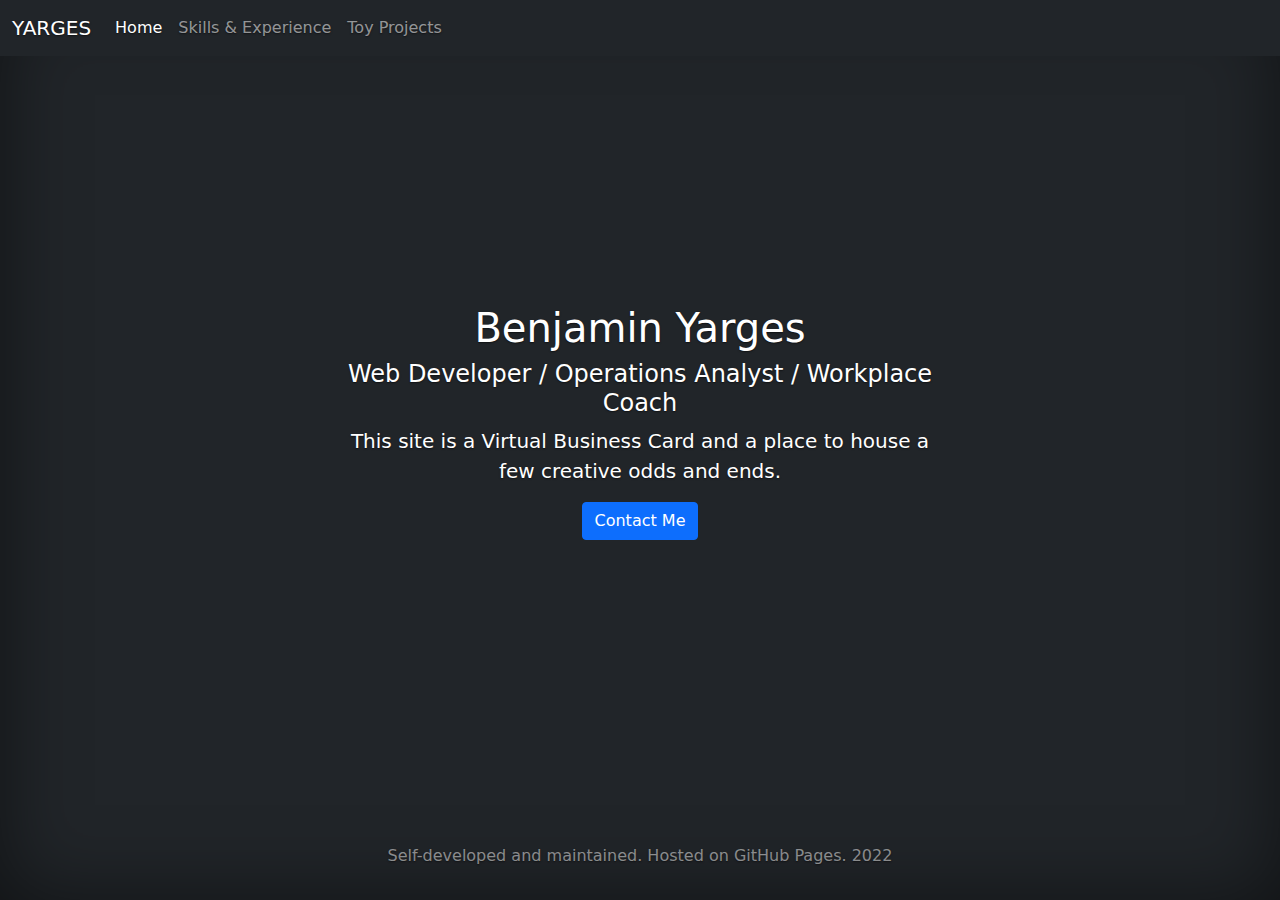
<file: index.html>
<!doctype html>
<html lang="en" class="h-100">
  <head>
    <meta charset="utf-8">
    <meta name="viewport" content="width=device-width, initial-scale=1">
    <meta name="description" content="This is a professional and personal website">
    <meta name="author" content="Benjamin Yarges">
    <meta name="" content="">
    <title>Benjamin Yarges</title>


<script src="https://www.google.com/recaptcha/api.js" async defer></script>   

    <!-- Bootstrap core CSS -->
<link href="css/bootstrap.min.css" rel="stylesheet">

<!-- Custom styles for this template -->
<link href="css/cover.css" rel="stylesheet">
<link href="css/custom.css" rel="stylesheet">
<!-- <link href="navbar-top-fixed.css" rel="stylesheet">
   -->



    <style>
      .bd-placeholder-img {
        font-size: 1.125rem;
        text-anchor: middle;
        -webkit-user-select: none;
        -moz-user-select: none;
        user-select: none;
      }

      @media (min-width: 768px) {
        .bd-placeholder-img-lg {
          font-size: 3.5rem;
        }
      }
    </style>

    


</head>


<body class="d-flex h-100 text-center text-white bg-dark">
    
<div class="cover-container d-flex w-100 h-100 p-3 mx-auto flex-column">
  <header class="mb-auto">
    

<nav class="navbar navbar-expand-sm navbar-dark fixed-top bg-dark">
  <div class="container-fluid">
    <a class="navbar-brand" href="#">YARGES</a>
    <button class="navbar-toggler" type="button" data-bs-toggle="collapse" data-bs-target="#navbarCollapse" aria-controls="navbarCollapse" aria-expanded="false" aria-label="Toggle navigation">
      <span class="navbar-toggler-icon"></span>
    </button>
    <div class="collapse navbar-collapse" id="navbarCollapse">
      <ul class="navbar-nav me-auto mb-2 mb-md-0">
        <li class="nav-item">
          <a class="nav-link active" aria-current="page" href="#">Home</a>
        </li>
        <li class="nav-item">
          <a class="nav-link" aria-current="page" href="experience.html">Skills &amp; Experience</a>
        </li>
        <li class="nav-item">
          <a class="nav-link" href="newscloud.html">Toy Projects</a>
        </li>
      </ul>

    </div>
  </div>
</nav>


  </header>

  <main class="px-3">
    <h1>Benjamin Yarges</h1>
    <h4>Web Developer / Operations Analyst / Workplace Coach</h4>
    <p class="lead">This site is a Virtual Business Card and a place to house a few creative odds and ends.
    </p>

      


<!-- Button trigger modal -->
<button type="button" class="btn btn-primary" data-bs-toggle="modal" data-bs-target="#exampleModal2">
  Contact Me
</button>


<!-- Modal -->
<div class="modal fade" id="exampleModal2" tabindex="-1" aria-labelledby="exampleModalLabel" aria-hidden="true">
  <div class="modal-dialog">
    <div class="modal-content">
      
      <div class="modal-header">
        <div class= "col-md-8 offset-md-2">
          <h5 class="modal-title text-black shadow-none" id="exampleModalLabel">Contact Me:</h5>
        </div>
        <button type="button" class="btn-close" data-bs-dismiss="modal" aria-label="Close"></button>
      </div>

  <div class="modal-body">


<form
  action="https://formspree.io/f/xdobkear"
  method="POST" class="mb-3 text-black shadow-none">
  
  <div class="mb-3">
  <label class="form-label">
    Your email:</br>
    <input type="email" name="_replyto">
  </label>
  </div>

  <div class="mb-3">
  <label class="form-label">
    Your message:
    <textarea name="message" class="form-control"></textarea>
  </label>
  </div>

  <!-- your other form fields go here -->
  <div class="row">
    <div class= "col-md-8 offset-md-2">
      <div class="g-recaptcha" data-sitekey="6LdzZ-cdAAAAACcj-eoTaEE8884RjcSF2oNdSUBn">
      </div>
    </div>

  </div>
  <button type="submit">Send</button>
</form>

  </div>


    </div>
  </div>
</div>

    </p>


  </main>

  <footer class="mt-auto text-white-50">
    <p>Self-developed and maintained. Hosted on GitHub Pages. 2022</p>
  </footer>
</div>



<script src="js/bootstrap.bundle.min.js"></script>




</body>
</html>
</file>
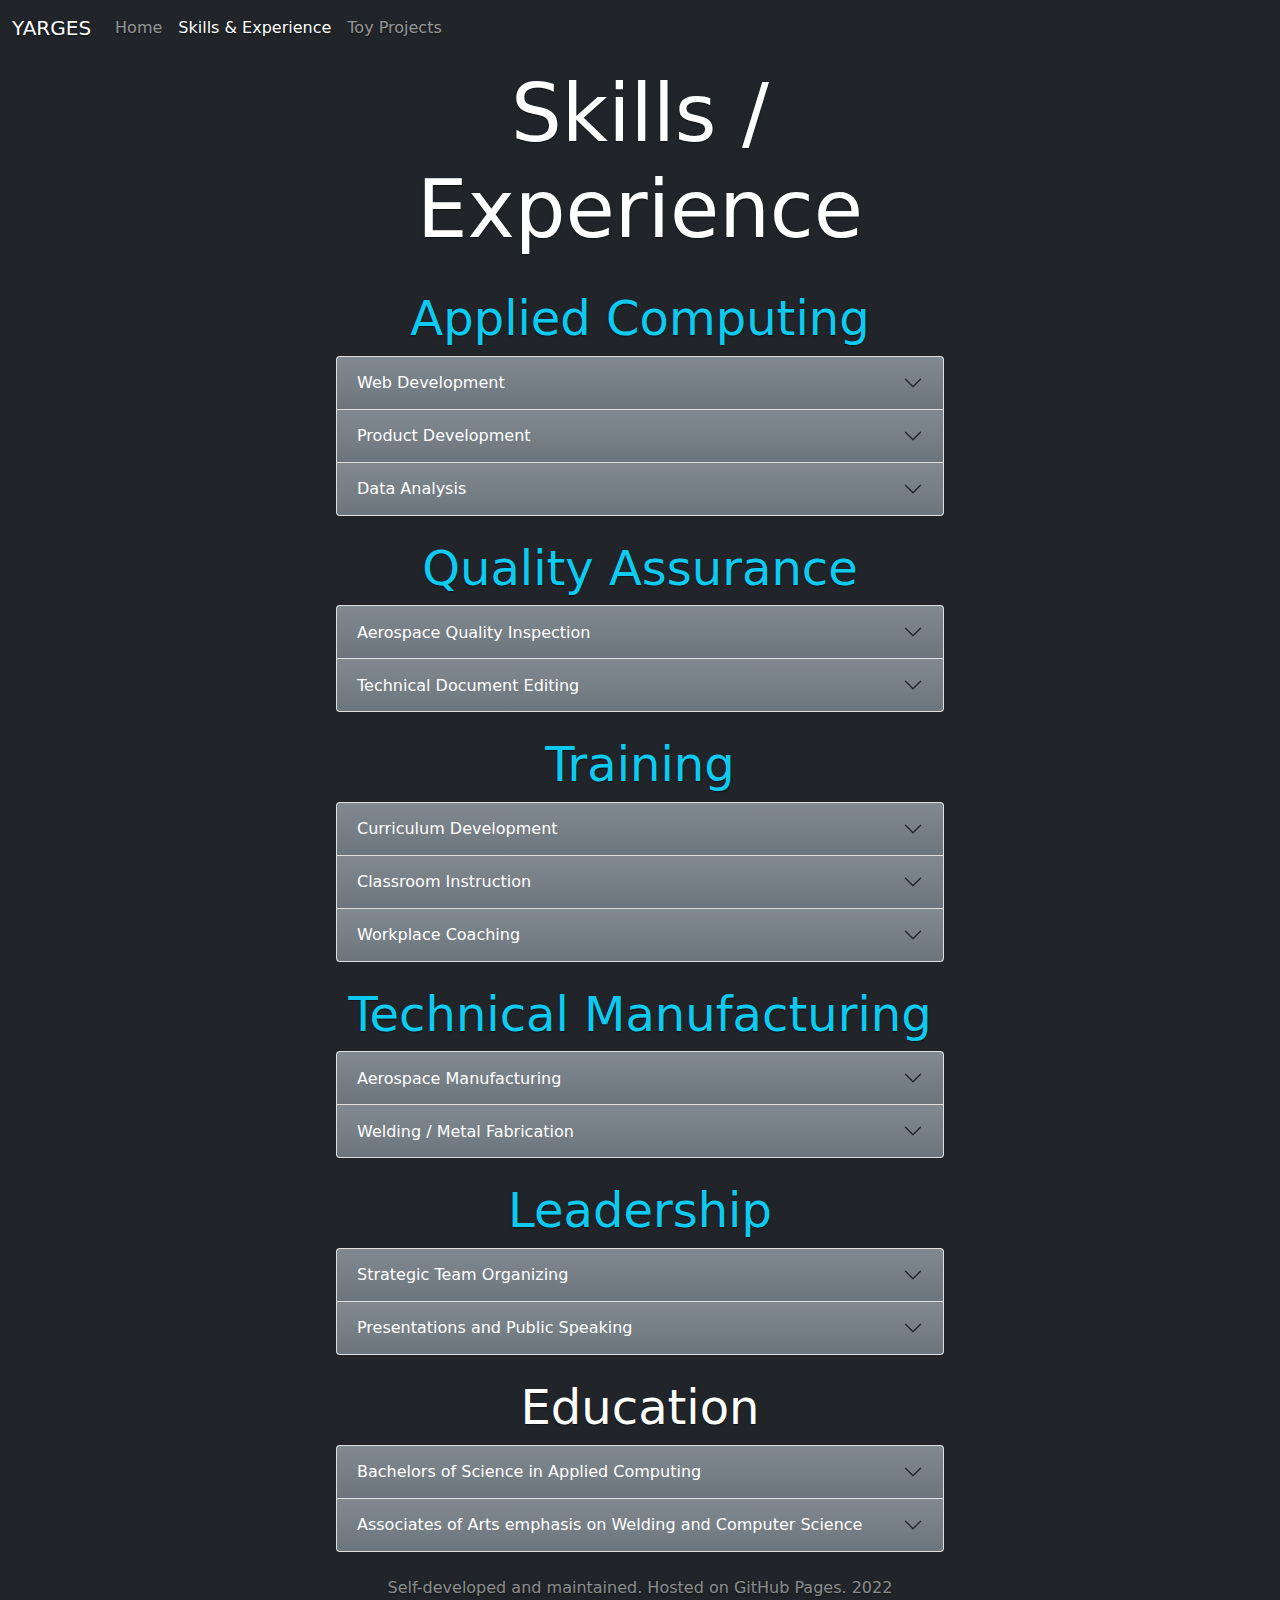
<file: experience.html>
<!doctype html>
<html lang="en" class="h-100">
  <head>
    <meta charset="utf-8">
    <meta name="viewport" content="width=device-width, initial-scale=1">
    <meta name="description" content="This is a professional and personal website">
    <meta name="author" content="Benjamin Yarges">
    <meta name="" content="">
    <title>Benjamin Yarges</title>


    

    <!-- Bootstrap core CSS -->
<link href="css/bootstrap.min.css" rel="stylesheet">

<!-- Custom styles for this template -->
<link href="css/custom.css" rel="stylesheet">
<!-- <link href="navbar-top-fixed.css" rel="stylesheet">
   -->



    <style>
      .bd-placeholder-img {
        font-size: 1.125rem;
        text-anchor: middle;
        -webkit-user-select: none;
        -moz-user-select: none;
        user-select: none;
      }

      @media (min-width: 768px) {
        .bd-placeholder-img-lg {
          font-size: 3.5rem;
        }
      }
    </style>

</head>


<body class="d-flex h-100 text-center text-white bg-dark">
    
<div class="cover-container d-flex w-100 h-100 p-3 mx-auto flex-column">
  <header class="mb-auto">
    

<nav class="navbar navbar-expand-sm navbar-dark fixed-top bg-dark">
  <div class="container-fluid">
    <a class="navbar-brand" href="#">YARGES</a>
    <button class="navbar-toggler" type="button" data-bs-toggle="collapse" data-bs-target="#navbarCollapse" aria-controls="navbarCollapse" aria-expanded="false" aria-label="Toggle navigation">
      <span class="navbar-toggler-icon"></span>
    </button>
    <div class="collapse navbar-collapse" id="navbarCollapse">
      <ul class="navbar-nav me-auto mb-2 mb-md-0">
        <li class="nav-item">
          <a class="nav-link" aria-current="page" href="index.html">Home</a>
        </li>
        <li class="nav-item">
          <a class="nav-link active" aria-current="page" href="#">Skills &amp; Experience</a>
        </li>
        <li class="nav-item">
          <a class="nav-link" href="newscloud.html">Toy Projects</a>
        </li>
      </ul>

    </div>
  </div>
</nav>


  </header>

<main class="px-3">


<section class="experience">
<h1 class="display-1">Skills / Experience</h1>
</br>

<!-- Applied Computing Group -->
<h1 class="display-5 text-info">Applied Computing</h1>


<!-- Start Accordion -->
<div class="accordion" id="appliedCompHead">

  <!-- Web Development -->
  <div class="accordion-item">
    <h2 class="accordion-header" id="webDevHeading">
      
    <!-- Button -->
    <button class="accordion-button collapsed bg-secondary bg-gradient text-white" type="button" data-bs-toggle="collapse" data-bs-target="#webDev" aria-expanded="false" aria-controls="webDev">
      Web Development
    </button>
    </h2>

    <!-- Contents -->
    <div id="webDev" class="accordion-collapse collapse bg-dark" aria-labelledby="webDev" data-bs-parent="#appliedCompHead">
      <div class="accordion-body">
        <strong>I'm passionate about building web applications</strong> to help organizations achieve business objectives.
      </div>
    </div>
  </div>


<!-- Product Development -->
  <div class="accordion-item">
    <h2 class="accordion-header" id="prodDevHeading">
      
    <!-- Button -->
    <button class="accordion-button collapsed bg-secondary bg-gradient text-white" type="button" data-bs-toggle="collapse" data-bs-target="#prodDev" aria-expanded="false" aria-controls="prodDev">
      Product Development
    </button>
    </h2>

    <!-- Contents -->
    <div id="prodDev" class="accordion-collapse collapse bg-dark" aria-labelledby="prodDev" data-bs-parent="#appliedCompHead">
      <div class="accordion-body">
        <strong>I design and build software, web applications, and microservices for organizations, teams and individuals.</strong> Examples include data aquisition and analysis systems, custom team optimization software, knowledge management systems to improve workforce capabilites; task automation and team  productivity, marketing and communications; and web-scraping.
      </div>
    </div>
  </div>


  <!-- Data Analysis -->
  <div class="accordion-item">
    <h2 class="accordion-header" id="dataAnalysisHeading">
      
    <!-- Button -->
    <button class="accordion-button collapsed bg-secondary bg-gradient text-white" type="button" data-bs-toggle="collapse" data-bs-target="#dataAnalysis" aria-expanded="false" aria-controls="dataAnalysis">
      Data Analysis
    </button>
    </h2>

    <!-- Contents -->
    <div id="dataAnalysis" class="accordion-collapse collapse bg-dark" aria-labelledby="dataAnalysis" data-bs-parent="#appliedCompHead">
      <div class="accordion-body">
        <strong>Data aquisition, analysis, and data quality improvement.</strong> Utilizing Quality and Performance data for targeted process improvements. I've also been heavily involved with Data Quality Improvement efforts through training, coaching, and building web-based products to help inspectors improve the quality of the Quality data in the aerospace industry.
      </div>
    </div>
  </div>

</div>
</br>
<!-- END Applied Computing Group -->



<!-- Quality Group -->
<h1 class="display-5 text-info">Quality Assurance</h1>


<!-- Start Accordion -->
<div class="accordion" id="qualityHead">

  <!-- Aerospace Quality Inspection -->
  <div class="accordion-item">
    <h2 class="accordion-header" id="inspectionHeading">
      
    <!-- Button -->
    <button class="accordion-button collapsed bg-secondary bg-gradient text-white" type="button" data-bs-toggle="collapse" data-bs-target="#qualityInspection" aria-expanded="false" aria-controls="qualityInspection">
      Aerospace Quality Inspection
    </button>
    </h2>

    <!-- Contents -->
    <div id="qualityInspection" class="accordion-collapse collapse bg-dark" aria-labelledby="qualityInspection" data-bs-parent="#qualityHead">
      <div class="accordion-body">
        <strong>As an aircraft inspector, I insured the end-product was built to conformance standards and that the processes for the build were in compliance with engineering design, and regulatory requirements to ensure safety of flight.</strong> I'm still a Subject Matter Expert and management consultant for quality and policy issues.
      </div>
    </div>
  </div>

 
  <!-- Technical Writing -->
  <div class="accordion-item">
    <h2 class="accordion-header" id="techWritingHeading">
      
    <!-- Button -->
    <button class="accordion-button collapsed bg-secondary bg-gradient text-white" type="button" data-bs-toggle="collapse" data-bs-target="#techWriting" aria-expanded="false" aria-controls="techWriting">
      Technical Document Editing
    </button>
    </h2>

    <!-- Contents -->
    <div id="techWriting" class="accordion-collapse collapse bg-dark" aria-labelledby="techWriting" data-bs-parent="#qualityHead">
      <div class="accordion-body">
        <strong>I work with cross-functional teams to review and edit Policy, Process, and Procedure documents affecting multiple workgroups in an enterprise environment.</strong> I'm also a designated Subject Matter Expert (SME) for specific documents and consultant for business process and process improvement initiatives.
      </div>
    </div>
  </div>
</br>
</div>
<!-- END Quality Group -->


<!-- Teaching Training Group -->
<h1 class="display-5 text-info">Training</h1>


<!-- Start Accordion -->
<div class="accordion" id="teachingHead">


<!-- Curriculum Development -->
  <div class="accordion-item">
    <h2 class="accordion-header" id="curriculumDevHeading">
      
    <!-- Button -->
    <button class="accordion-button collapsed bg-secondary bg-gradient text-white" type="button" data-bs-toggle="collapse" data-bs-target="#curriculumDev" aria-expanded="false" aria-controls="curriculumDev">
      Curriculum Development
    </button>
    </h2>

    <!-- Contents -->
    <div id="curriculumDev" class="accordion-collapse collapse bg-dark" aria-labelledby="curriculumDev" data-bs-parent="#teachingHead">
      <div class="accordion-body">
        <strong>Developed training to support key targeted strategies in aerospace production. I'm very passionate about customers getting exactly what they need from courseware.</strong> I've developed training for navigation of product data, quality inspection techniques and non-conformance documentation, navigation of engineering drawings in both 2D and 3D environments, hands-on mechanical skills, and policy compliance training to answer regulatory requirements for process and documentation improvement. I've also reviewed and collaborated with others to make improvements to existing training.
      </div>
    </div>
  </div>


  <!-- Classroom Instruction -->
  <div class="accordion-item">
    <h2 class="accordion-header" id="classroomInstHeading">
      
    <!-- Instruction -->
    <button class="accordion-button collapsed bg-secondary bg-gradient text-white" type="button" data-bs-toggle="collapse" data-bs-target="#instruction" aria-expanded="false" aria-controls="instruction">
      Classroom Instruction
    </button>
    </h2>

    <!-- Contents -->
    <div id="instruction" class="accordion-collapse collapse bg-dark" aria-labelledby="instruction" data-bs-parent="#teachingHead">
      <div class="accordion-body">
        <strong>Trained aerospace mechanics, quality inspectors, investigators, data analysts, and managers in classroom environments.</strong> I initiated improvements to current curriculum I taught as well as cross-trained and qualified other instructors to deliver courseware. My targeted training effots resulted in measurable improvements to aerospace products and directly supported integral business objectives.
      </div>
    </div>
  </div>


  <!-- Workplace Coaching -->
  <div class="accordion-item">
    <h2 class="accordion-header" id="coachingHeading">
      
    <!-- Button -->
    <button class="accordion-button collapsed bg-secondary bg-gradient text-white" type="button" data-bs-toggle="collapse" data-bs-target="#coaching" aria-expanded="false" aria-controls="coaching">
      Workplace Coaching
    </button>
    </h2>

    <!-- Contents -->
    <div id="coaching" class="accordion-collapse collapse bg-dark" aria-labelledby="coaching" data-bs-parent="#teachingHead">
      <div class="accordion-body">
        <strong>Targeted hands-on and computer skills training on the shop floor and in Skills Enhancement Centers.</strong> I worked on a team of workplace coaches with expertise in every aspect of aerospace production. We coached aerospace mechanics to increase skills and worker productivity. Our team embedded ourselves with aerospace production teams in manufacturing, quality, functional test, and delivery. In addition to skills coaching, I made process improvements, designed tools, re-sequenced work, assisted in investigations and Root Cause Corrective Action (RCCA) projects, and made safety improvements.
      </div>
    </div>
  </div>



</div>
</br>
<!-- END Teaching -->


<!-- Manufacturing -->
<h1 class="display-5 text-info">Technical Manufacturing</h1>


<!-- Start Accordion -->
<div class="accordion" id="manufacturingHeading">

  <!-- Aerospace Manufacturing -->
  <div class="accordion-item">
    <h2 class="accordion-header" id="aerospaceHeading">
      
    <!-- Button -->
    <button class="accordion-button collapsed bg-secondary bg-gradient text-white" type="button" data-bs-toggle="collapse" data-bs-target="#aerospace" aria-expanded="false" aria-controls="aerospace">
      Aerospace Manufacturing
    </button>
    </h2>

    <!-- Contents -->
    <div id="aerospace" class="accordion-collapse collapse bg-dark" aria-labelledby="aerospace" data-bs-parent="#manufacturingHeading">
      <div class="accordion-body">
        <strong>Commercial aircraft assembler, systems technician, change incorporation, and quality assurance.</strong> Installed and terminated electrical systems, fiber optics cables, hydraulic tubing, mechanical assemblies and sub assemblies, sealant, pressure seals, skin panels, Line Replacable Units (LRU), environmental control systems tubing, decals, interior components, and more... Not only have I installed these features but also have removed, modified per engineering instructions, and re-installed components for repairs or engineering changees.
      </div>
    </div>
  </div>


  <!-- Welding Fabrication -->
  <div class="accordion-item">
    <h2 class="accordion-header" id="weldingHeading">
      
    <!-- Button -->
    <button class="accordion-button collapsed bg-secondary bg-gradient text-white" type="button" data-bs-toggle="collapse" data-bs-target="#welding" aria-expanded="false" aria-controls="welding">
      Welding / Metal Fabrication
    </button>
    </h2>

    <!-- Contents -->
    <div id="welding" class="accordion-collapse collapse bg-dark" aria-labelledby="welding" data-bs-parent="#manufacturingHeading">
      <div class="accordion-body">
        <strong>Computer Aided Design and Computer Aided Machining (CAD/CAM), Welding and metal fabrication, Computer Numerical Controlled (CNC) machine programming, operation, and maintenance.</strong> Worked directly with Lead Designer and Fabrication Team to conceptualize the design and build process, and to integrate continuous process improvements. Built jigs and shop aids, trained other employees, troubleshoot equipment, on-site installation.
      </div>
    </div>
  </div>

</div>
</br>
<!-- END Leadership -->

<!-- Leadership -->
<h1 class="display-5 text-info">Leadership</h1>


<!-- Start Accordion -->
<div class="accordion" id="leadershipHeading">

  <!-- Strategic Team -->
  <div class="accordion-item">
    <h2 class="accordion-header" id="strategicTeamHeading">
      
    <!-- Button -->
    <button class="accordion-button collapsed bg-secondary bg-gradient text-white" type="button" data-bs-toggle="collapse" data-bs-target="#strategicTeam" aria-expanded="false" aria-controls="strategicTeam">
      Strategic Team Organizing
    </button>
    </h2>

    <!-- Contents -->
    <div id="strategicTeam" class="accordion-collapse collapse bg-dark" aria-labelledby="strategicTeam" data-bs-parent="#leadershipHeading">
      <div class="accordion-body">
        <strong>Senior Strategic Alignment individual contributer.</strong> Lead by example, project management, process standardization, lean and agile principles implementation.
      </div>
    </div>
  </div>


  <!-- Public Speaking -->
  <div class="accordion-item">
    <h2 class="accordion-header" id="publicSpeakingHeading">
      
    <!-- Button -->
    <button class="accordion-button collapsed bg-secondary bg-gradient text-white" type="button" data-bs-toggle="collapse" data-bs-target="#speaking" aria-expanded="false" aria-controls="speaking">
      Presentations and Public Speaking
    </button>
    </h2>

    <!-- Contents -->
    <div id="speaking" class="accordion-collapse collapse bg-dark" aria-labelledby="speaking" data-bs-parent="#leadershipHeading">
      <div class="accordion-body">
        <strong>I've delivered professional presentations to a wide range of audience and am comfortable speaking to executive leadership as I am to aircraft mechanics.</strong>
      </div>
    </div>
  </div>

</div>
</br>

<!-- Education -->
<h1 class="display-5">Education</h1>


<!-- Start Accordion -->
<div class="accordion" id="educationHeading">

  <!-- Section Note -->
  <div class="accordion-item">
    <h2 class="accordion-header" id="nameOfSection">
      
    <!-- Button -->
    <button class="accordion-button collapsed bg-secondary bg-gradient text-white" type="button" data-bs-toggle="collapse" data-bs-target="#bachelors" aria-expanded="false" aria-controls="bachelors">
      Bachelors of Science in Applied Computing
    </button>
    </h2>

    <!-- Contents -->
    <div id="bachelors" class="accordion-collapse collapse bg-dark" aria-labelledby="bachelors" data-bs-parent="#appliedCompHead">
      <div class="accordion-body">
        <strong>City University of Seattle 2022</strong>.
      </div>
    </div>
  </div>




  <!-- Section Note -->
  <div class="accordion-item">
    <h2 class="accordion-header" id="nameOfSection">
      
    <!-- Button -->
    <button class="accordion-button collapsed bg-secondary bg-gradient text-white" type="button" data-bs-toggle="collapse" data-bs-target="#nameOfTarget" aria-expanded="false" aria-controls="nameOfTarget">
      Associates of Arts emphasis on Welding and Computer Science
    </button>
    </h2>

    <!-- Contents -->
    <div id="nameOfTarget" class="accordion-collapse collapse bg-dark" aria-labelledby="nameOfTarget" data-bs-parent="#appliedCompHead">
      <div class="accordion-body">
        <strong>South Seattle Community College 2012</strong>
      </div>
    </div>
  </div>



</div>
</br>

</section>

</main>

  <footer class="mt-auto text-white-50">
    <p>Self-developed and maintained. Hosted on GitHub Pages. 2022</p>
  </footer>
</div>



<script src="js/bootstrap.bundle.min.js"></script>




</body>
</html>
</file>
<file: css/cover.css>
/*
 * Globals
 */


/* Custom default button */
.btn-secondary,
.btn-secondary:hover,



/*
 * Base structure
 */

body {
  text-shadow: 0 .05rem .1rem rgba(0, 0, 0, .5);
  box-shadow: inset 0 0 5rem rgba(0, 0, 0, .5);
}

.cover-container {
  max-width: 42em;
}
</file>
<file: css/custom.css>
/*
 * Globals
 */
body {
  text-shadow: 0 .05rem .1rem rgba(0, 0, 0, .5);
}

.cover-container {
  max-width: 42em;
}





.experience{
    padding-top: 50px;
}
</file>
